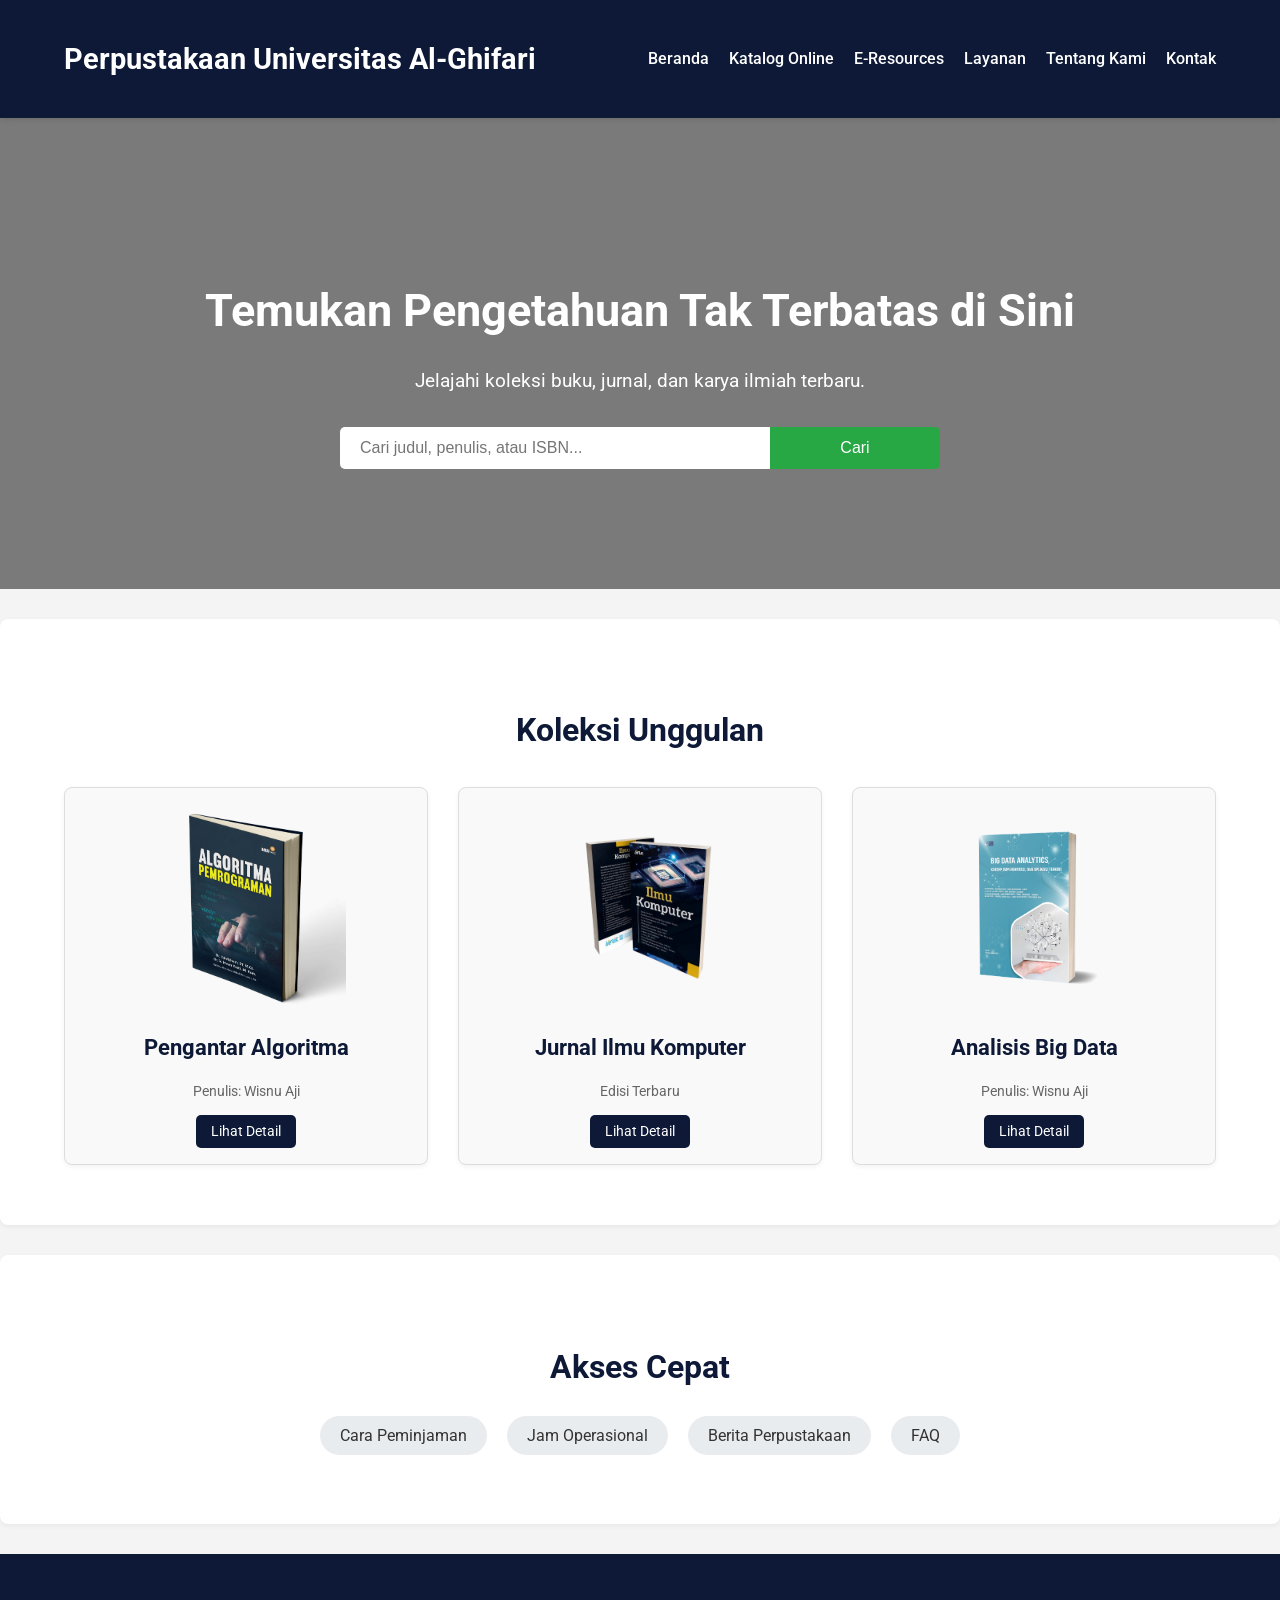
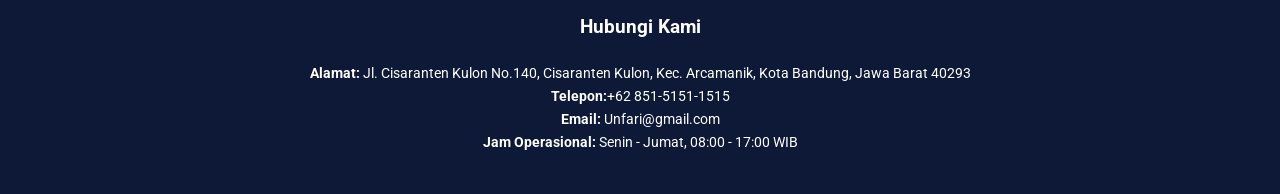
<file: index.html>
<!DOCTYPE html>
<html lang="id">
<head>
    <meta charset="UTF-8">
    <meta name="viewport" content="width=device-width, initial-scale=1.0">
    <title>Perpustakaan Perguruan Tinggi</title>
    <link rel="stylesheet" href="style.css">
    <link href="https://fonts.googleapis.com/css2?family=Roboto:wght@400;700&display=swap" rel="stylesheet">
</head>
<body>
    <header>
        <div class="container">
            <h1>Perpustakaan Universitas Al-Ghifari</h1>
            <nav>
                <ul>
                    <li><a href="#">Beranda</a></li>
                    <li><a href="#">Katalog Online</a></li>
                    <li><a href="#">E-Resources</a></li>
                    <li><a href="#">Layanan</a></li>
                    <li><a href="#">Tentang Kami</a></li>
                    <li><a href="#">Kontak</a></li>
                </ul>
            </nav>
        </div>
    </header>

    <main>
        <section class="hero">
            <div class="container">
                <h2>Temukan Pengetahuan Tak Terbatas di Sini</h2>
                <p>Jelajahi koleksi buku, jurnal, dan karya ilmiah terbaru.</p>
                <div class="search-bar">
                    <input type="text" placeholder="Cari judul, penulis, atau ISBN...">
                    <button>Cari</button>
                </div>
            </div>
        </section>

        <section class="featured-collections">
            <div class="container">
                <h2>Koleksi Unggulan</h2>
                <div class="collection-grid">
                    <div class="collection-item">
                        <img src="Algoritma-Pemprograman.png" alt="Buku 1">
                        <h3>Pengantar Algoritma</h3>
                        <p>Penulis: Wisnu Aji</p>
                        <a href="#" class="btn-detail">Lihat Detail</a>
                    </div>
                    <div class="collection-item">
                        <img src="Ilmu-Komputer.jpeg-removebg-preview.png" alt="Jurnal 1">
                        <h3>Jurnal Ilmu Komputer</h3>
                        <p>Edisi Terbaru</p>
                        <a href="#" class="btn-detail">Lihat Detail</a>
                    </div>
                    <div class="collection-item">
                        <img src="portfolio-34.png" alt="Skripsi 1">
                        <h3>Analisis Big Data</h3>
                        <p>Penulis: Wisnu Aji</p>
                        <a href="#" class="btn-detail">Lihat Detail</a>
                    </div>
                </div>
            </div>
        </section>

        <section class="quick-links">
            <div class="container">
                <h2>Akses Cepat</h2>
                <ul>
                    <li><a href="#">Cara Peminjaman</a></li>
                    <li><a href="#">Jam Operasional</a></li>
                    <li><a href="#">Berita Perpustakaan</a></li>
                    <li><a href="#">FAQ</a></li>
                </ul>
            </div>
        </section>
    </main>

    <footer>
    <div class="container">
        <div class="contact-info">
            <h3>Hubungi Kami</h3>
            <p><strong>Alamat:</strong> Jl. Cisaranten Kulon No.140, Cisaranten Kulon, Kec. Arcamanik, Kota Bandung, Jawa Barat 40293</p>
            <p><strong>Telepon:</strong>+62 851-5151-1515</p>
            <p><strong>Email:</strong> Unfari@gmail.com</p>
            <p><strong>Jam Operasional:</strong> Senin - Jumat, 08:00 - 17:00 WIB</p>
        </div>
    </div>
</footer>
</body>
</html>
</file>
<file: style.css>
/* General Styling */
body {
    font-family: 'Roboto', sans-serif;
    margin: 0;
    padding: 0;
    background-color: #f4f4f4;
    color: #333;
    line-height: 1.6;
}

.container {
    width: 90%;
    max-width: 1200px;
    margin: 0 auto;
    padding: 20px 0;
}

a {
    text-decoration: none;
    color: #0D1936;
}

a:hover {
    color: #0056b3;
}

/* Header */
header {
    background-color: #0D1936;
    color: #fff;
    padding: 1rem 0;
    box-shadow: 0 2px 5px rgba(0,0,0,0.1);
}

header .container {
    display: flex;
    justify-content: space-between;
    align-items: center;
    flex-wrap: wrap; /* Allow wrapping on smaller screens */
}

header h1 {
    margin: 0;
    font-size: 1.8rem;
}

header nav ul {
    list-style: none;
    margin: 0;
    padding: 0;
    display: flex;
    flex-wrap: wrap; /* Allow nav items to wrap */
}

header nav ul li {
    margin-left: 20px;
}

header nav ul li a {
    color: #fff;
    font-weight: 500;
    padding: 5px 0;
    transition: color 0.3s ease;
}

header nav ul li a:hover {
    color: #a0d8ff;
}

.btn-login {
    background-color: #0D1936;
    padding: 8px 15px;
    border-radius: 5px;
    color: #fff !important;
    transition: background-color 0.3s ease;
}

.btn-login:hover {
    background-color: #0056b3;
}

/* Hero Section */
.hero {
    background: linear-gradient(rgba(0, 0, 0, 0.5), rgba(0, 0, 0, 0.5)), url('https://via.placeholder.com/1500x500?text=Perpustakaan+Kampus') no-repeat center center/cover;
    color: #fff;
    text-align: center;
    padding: 100px 0;
    margin-bottom: 30px;
}

.hero h2 {
    font-size: 2.8rem;
    margin-bottom: 10px;
}

.hero p {
    font-size: 1.2rem;
    margin-bottom: 30px;
}

.search-bar {
    display: flex;
    justify-content: center;
    max-width: 600px;
    margin: 0 auto;
}

.search-bar input {
    width: 70%;
    padding: 12px 20px;
    border: none;
    border-radius: 5px 0 0 5px;
    font-size: 1rem;
}

.search-bar button {
    width: 30%;
    padding: 12px 20px;
    background-color: #28a745;
    color: #fff;
    border: none;
    border-radius: 0 5px 5px 0;
    cursor: pointer;
    font-size: 1rem;
    transition: background-color 0.3s ease;
}

.search-bar button:hover {
    background-color: #218838;
}

/* Featured Collections */
.featured-collections, .quick-links {
    padding: 40px 0;
    background-color: #fff;
    margin-bottom: 30px;
    border-radius: 8px;
    box-shadow: 0 2px 5px rgba(0,0,0,0.05);
}

.featured-collections h2, .quick-links h2 {
    text-align: center;
    margin-bottom: 30px;
    font-size: 2rem;
    color: #0D1936;
}

.collection-grid {
    display: grid;
    grid-template-columns: repeat(auto-fit, minmax(250px, 1fr));
    gap: 30px;
    justify-content: center;
}

.collection-item {
    background-color: #f9f9f9;
    border: 1px solid #ddd;
    border-radius: 8px;
    padding: 20px;
    text-align: center;
    box-shadow: 0 2px 5px rgba(0,0,0,0.05);
    transition: transform 0.3s ease;
}

.collection-item:hover {
    transform: translateY(-5px);
}

.collection-item img {
    max-width: 100%;
    height: 200px;
    object-fit: cover;
    border-radius: 5px;
    margin-bottom: 15px;
}

.collection-item h3 {
    font-size: 1.4rem;
    margin-top: 0;
    margin-bottom: 10px;
    color: #0D1936;
}

.collection-item p {
    font-size: 0.9rem;
    color: #666;
    margin-bottom: 15px;
}

.btn-detail {
    background-color: #0D1936;
    color: #fff;
    padding: 8px 15px;
    border-radius: 5px;
    font-size: 0.9rem;
    transition: background-color 0.3s ease;
}

.btn-detail:hover {
    background-color: #0056b3;
    color: #fff;
}

/* Quick Links */
.quick-links ul {
    list-style: none;
    padding: 0;
    display: flex;
    justify-content: center;
    flex-wrap: wrap;
    gap: 20px;
}

.quick-links ul li a {
    background-color: #e9ecef;
    padding: 10px 20px;
    border-radius: 25px;
    color: #333;
    transition: background-color 0.3s ease, color 0.3s ease;
    white-space: nowrap; /* Prevent breaking into multiple lines */
}

.quick-links ul li a:hover {
    background-color: #0D1936;
    color: #fff;
}

/* Footer */
footer {
    background-color: #0D1936;
    color: #fff;
    text-align: center;
    padding: 20px 0;
    margin-top: 30px;
}

footer p {
    margin: 0;
    font-size: 0.9rem;
}

/* Responsive Design */
@media (max-width: 768px) {
    header .container {
        flex-direction: column;
        text-align: center;
    }

    header nav ul {
        margin-top: 15px;
        justify-content: center;
    }

    header nav ul li {
        margin: 0 10px;
    }

    .hero h2 {
        font-size: 2rem;
    }

    .hero p {
        font-size: 1rem;
    }

    .search-bar {
        flex-direction: column;
        align-items: center;
    }

    .search-bar input,
    .search-bar button {
        width: 90%;
        border-radius: 5px;
        margin-bottom: 10px;
    }

    .search-bar button {
        margin-left: 0;
    }

    .collection-grid {
        grid-template-columns: 1fr; /* Stack items on small screens */
    }

    .quick-links ul {
        flex-direction: column;
        align-items: center;
    }
}

@media (max-width: 480px) {
    header h1 {
        font-size: 1.5rem;
    }

    header nav ul li {
        margin: 0 5px;
    }

    .hero h2 {
        font-size: 1.8rem;
    }
}
</file>
